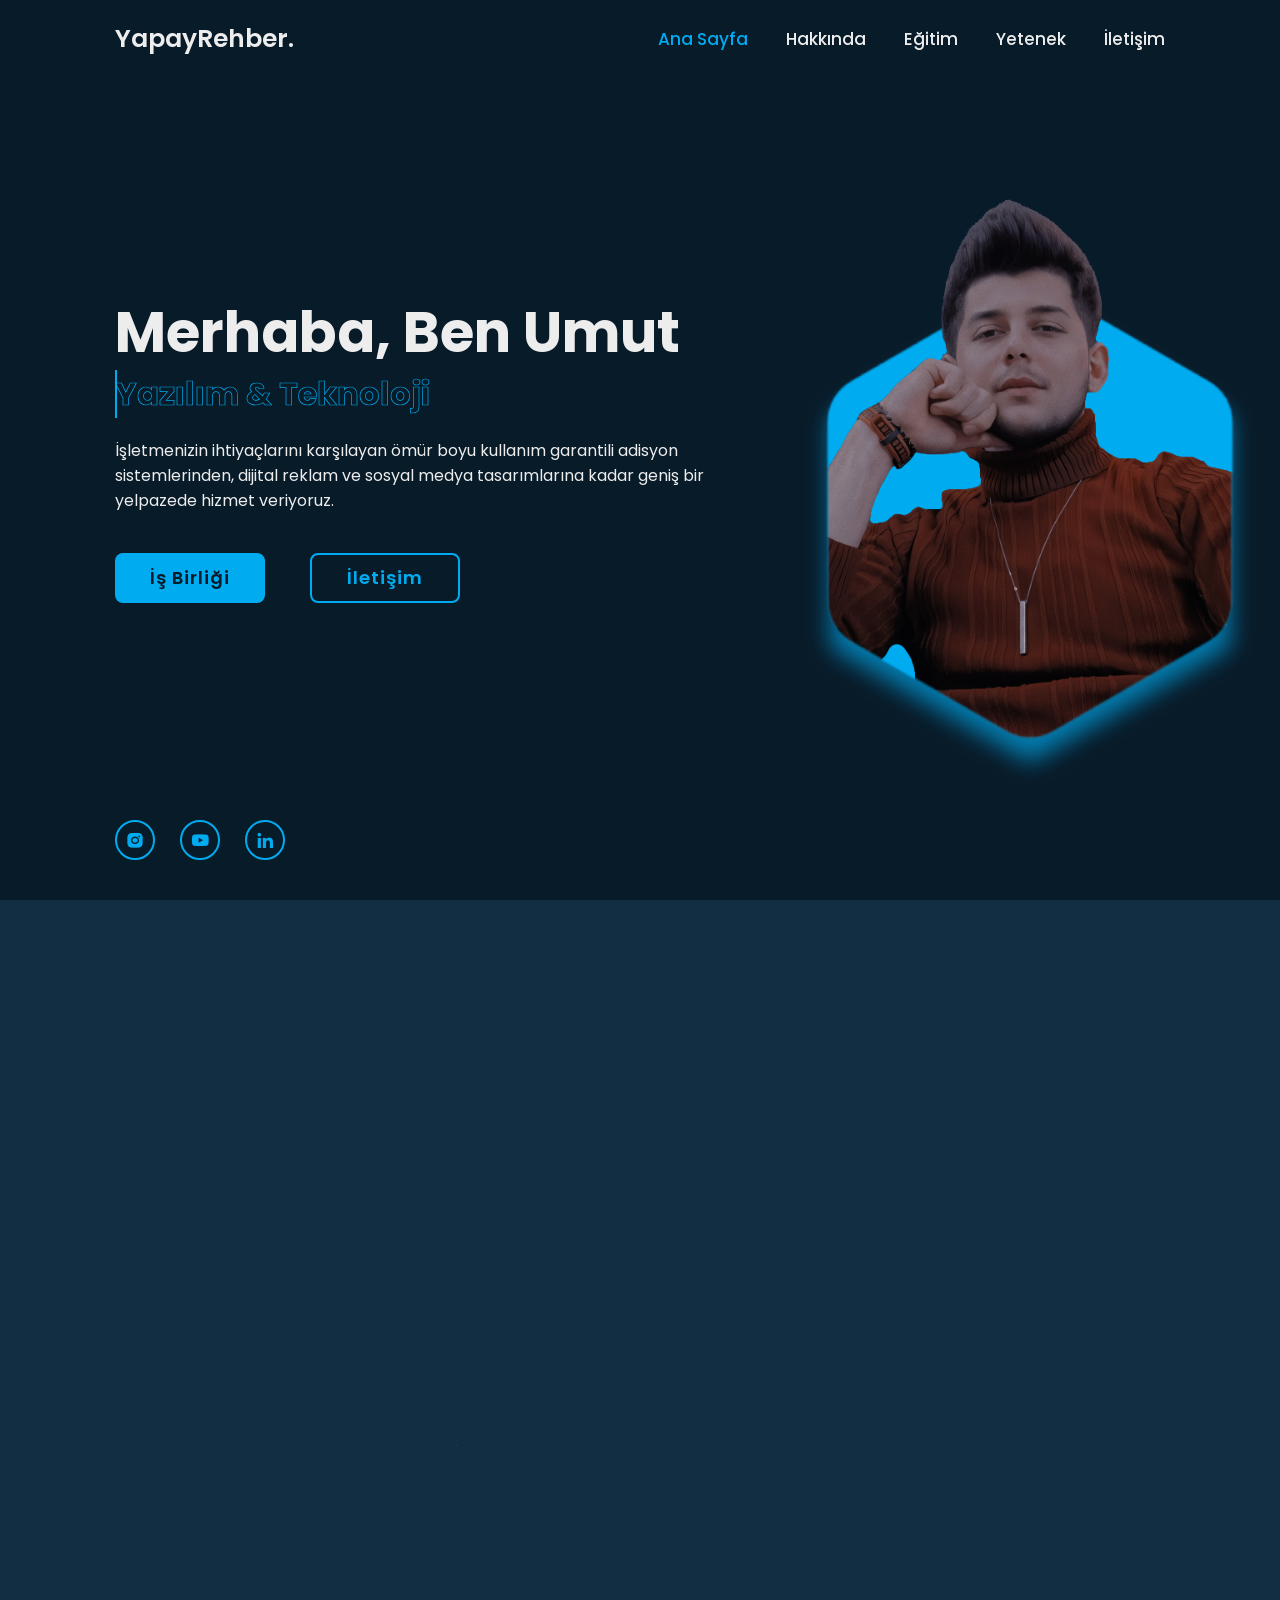
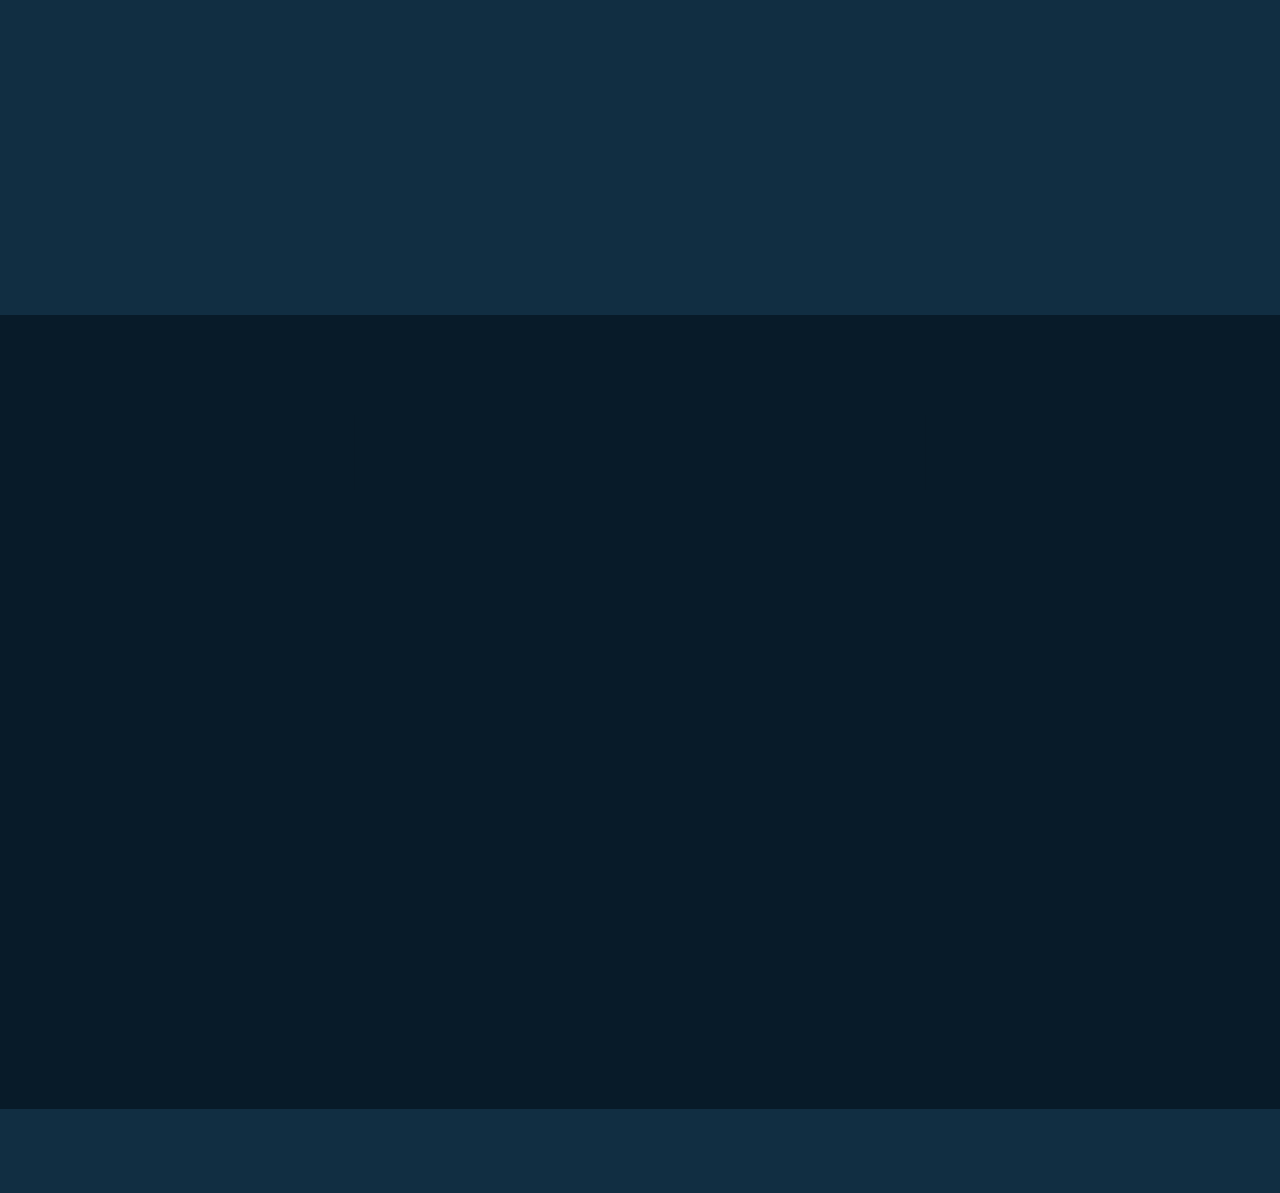
<file: index.html>
<!DOCTYPE html>
<html lang="en">

<head>
    <meta charset="UTF-8">
    <meta http-equiv="X-UA-Compatible" content="IE=edge">
    <meta name="viewport" content="width=device-width, initial-scale=1.0">
    <title> Yapay Rehber | Yazılım ve Teknoloji </title>

    <link rel="stylesheet" href="style.css">

    <!-- İconlar -->
    <link rel="stylesheet" href="https://unpkg.com/boxicons@2.1.4/css/boxicons.min.css">
</head>


<body>
    <!-- Menü Bar Tasarımı -->
    <header class="header">
        <a href="#" class="logo">YapayRehber.<span class="animate" style="--i:1;"></span></a>

        <div class="bx bx-menu" id="menu-icon"><span class="animate" style="--i:2;"></span></div>

        <nav class="navbar">
            <a href="#home" class="active">Ana Sayfa</a>
            <a href="#about">Hakkında</a>
            <a href="#education">Eğitim</a>
            <a href="#skills">Yetenek</a>
            <a href="#contact">İletişim</a>

            <span class="active-nav"></span>
            <span class="animate" style="--i:2;"></span>
        </nav>
    </header>

    <!-- Giriş Sayfası Tasarımı --> 
    <section class="home show-animate" id="home">
        <div class="home-content">
            <h1>Merhaba, Ben <span>Umut</span><span class="animate" style="--i:2;"></span></h1>
            <div class="text-animate">
                <h3>Yazılım & Teknoloji</h3>
                <span class="animate" style="--i:3;"></span>
            </div>
            <p>İşletmenizin ihtiyaçlarını karşılayan ömür boyu kullanım garantili adisyon sistemlerinden, dijital reklam ve sosyal medya tasarımlarına kadar geniş bir yelpazede hizmet veriyoruz. </p>
            <span class="animate" style="--i:4;"></span>
            </p>

            <div class="btn-box">
                <a href="menu.html" class="btn">İş Birliği</a>
                <a href="#contact" class="btn">İletişim</a>
                <span class="animate" style="--i:5;"></span>
            </div>
        </div>

        <div class="home-sci">
            <a href="#"><i class='bx bxl-instagram-alt'></i></a>
            <a href="#"><i class='bx bxl-youtube'></i></a>
            <a href="#"><i class="bx bxl-linkedin"></i></a>  
            <span class="animate" style="--i:6;"></span>          
        </div>

        <div class="home-imgHover"></div>
        <span class="animate home-img" style="--i:7;"></span>
    </section>


    <!-- Hakkında Sayfası Tasarımı -->
    <section class="about" id="about">
        <h2 class="heading">Ben <span>Kimim?</span><span class="animate scroll" style="--i:1;"></span></h2>

        <div class="about-img">
            <img src="hakkında.png" alt="">
            <span class="circle-spin"></span>
            <span class="animate scroll" style="--i:2;"></span>
        </div>

        <div class="about-content">
            <h3>Yazılım & Teknoloji Rehberi<span class="animate scroll" style="--i:3;"></span></h3>
            <p>"Sektörünüze Özel Dijital Çözümler ve Tasarımlar"
                İşletmenizin ihtiyaçlarını karşılayan ömür boyu kullanım garantili adisyon sistemlerinden, dijital reklam ve sosyal medya tasarımlarına kadar
                geniş bir yelpazede hizmet veriyoruz. Restoran, cafe, oyun salonları gibi işletmelere özel sipariş ve stok takibi, personel kontrolü, detaylı
                raporlama sistemleri sunarak işinizi daha verimli hale getiriyoruz. Ayrıca işletmenizin görünürlüğünü artıran ilan, kartvizit, broşür, menü ve
                katalog tasarımları ile markanızı güçlendirmeye yardımcı oluyoruz. Web sitesi kurulumları, sosyal medya içerikleri ve yaratıcı dijital reklam
                çözümlerimizle işletmenizi her alanda öne çıkarıyoruz.
                <span class="animate scroll" style="--i:4;"></span>
            </p>

            <div class="btn-box btns">
                <a href="#" class="btn">Oku</a>
                <span class="animate scroll" style="--i:5;"></span>
            </div>
        </div>
    </section>

     <!-- Yolculuğum Sayfası Tasarımı -->
    <section class="education" id="education">
        <h2 class="heading">Benim <span>Yolculuğum</span><span class="animate scroll" style="--i:1;"></span></h2>

        <div class="education-row">
            <div class="education-column">
                <h3 class="title">Eğitimim<span class="animate scroll" style="--i:2;"></span></h3>

                <div class="education-box">
                    <div class="education-content">
                        <div class="content">
                            <div class="year"><i class="bx bxs-calendar"></i> 2021 - 2022</div>
                            <h3>YouTube</h3>
                            <p>YouTube, benim için yazılım ve teknoloji dünyasına dair öğrendiğim her şeyin temelini oluşturan bir platform. Kendi yol haritamı
                                ve nasıl ilerlemem gerektiğine karar verdiğim ve işe başladığım kısım. </p>
                        </div>
                    </div>

                    <div class="education-content">
                        <div class="content">
                            <div class="year"><i class="bx bxs-calendar"></i> 2022 - 2023</div>
                            <h3>BTK Akademi</h3>
                            <p>BTK Akademi, bilgi teknolojileri ve iletişim alanında kapsamlı bir eğitim kaynağı sunuyor. Bu platformda sunduğu ücretsiz ve sertifikalı
                                 kurslarla, yazılım geliştirme becerilerimi pekiştirdim.</p>
                        </div>
                    </div>

                    <div class="education-content">
                        <div class="content">
                            <div class="year"><i class="bx bxs-calendar"></i> 2023 - 2024</div>
                            <h3>Bağımsız Kurslar</h3>
                            <p>Bağımsız kurslar, yazılım ve teknoloji alanındaki bilgi ve becerilerimi derinleştirmek için önemli bir kaynak oldu. Udemy, Coursera ve benzeri 
                                platformlarda yer alan kurslarla, yeni diller ve teknolojiler öğrenerek kendimi sürekli geliştirdim.</p>
                        </div>
                    </div>
                    <span class="animate scroll" style="--i:3;"></span>
                </div>
            </div>


            <div class="education-column">
                <h3 class="title">Deneyimlerim<span class="animate scroll" style="--i:4;"></span></h3>

                <div class="education-box">
                    <div class="education-content">
                        <div class="content">
                            <div class="year"><i class="bx bxs-calendar"></i> 2021 - 2022</div>
                            <h3>Programla Dilleri</h3>
                            <p>Yazılım geliştirme yolculuğumda Python, HTML ve Java gibi dillerle derinlemesine çalıştım. Python ile veri analizi ve otomasyon projeleri
                                 geliştirirken, HTML ile etkileyici ve kullanıcı dostu web sayfaları oluşturdum.</p>
                        </div>
                    </div>

                    <div class="education-content">
                        <div class="content">
                            <div class="year"><i class="bx bxs-calendar"></i> 2022 - 2023</div>
                            <h3>Reklam & Tasarım</h3>
                            <p>Reklam ve tasarım alanında, yaratıcı projeler geliştirmek için çeşitli araçlar kullandım. Grafik tasarım yazılımları ile etkileyici görseller
                                 oluştururken, kullanıcı deneyimini ön planda tutarak markaların ihtiyaçlarına yönelik çözümler sundum. </p>
                        </div>
                    </div>

                    <div class="education-content">
                        <div class="content">
                            <div class="year"><i class="bx bxs-calendar"></i> 2023 - 2024</div>
                            <h3>Mobil | Web Geliştirici</h3>
                            <p>Dinamik ve kullanıcı dostu uygulamalar oluşturmak için çeşitli teknolojilerle çalıştım. Mevcut sistemlere yeni işlevsellik eklemek ve 
                                yazılım projelerinde genişletilebilirlik sağlamak için özelleştirilmiş modüller tasarladım.</p>
                        </div>
                    </div>
                    <span class="animate scroll" style="--i:5;"></span>
                </div>
            </div>
        </div>

    </section>

    <!-- Derecem Sayfası Tasarımı -->
    <section class="skills" id="skills">
        <h2 class="heading">Yetki <span>Alanlarım</span><span class="animate scroll" style="--i:1;"></span></h2>
        <div class="skills-row">
            <div class="skills-column">
                <h3 class="title">Porgramlama Dilleri<span class="animate scroll" style="--i:2;"></span></h3>

                <div class=" skills-box">
                    <div class="skills-content">
                        <div class="progress">
                            <h3>Python <span>%90</span></h3>
                            <div class="bar"><span></span></div>
                        </div>

                        <div class="progress">
                            <h3>Html | Css | Java<span>%75</span></h3>
                            <div class="bar"><span></span></div>
                        </div>

                        <div class="progress">
                            <h3>Kotlin <span>%70</span></h3>
                            <div class="bar"><span></span></div>
                        </div>

                        <div class="progress">
                            <h3>C | C# | C++ <span>%50</span></h3>
                            <div class="bar"><span></span></div>
                        </div>
                    </div>
                    <span class="animate scroll" style="--i:3;"></span>
                </div>
            </div>

            <div class="skills-column">
                <h3 class="title">Proje Tabanlı<span class="animate scroll" style="--i:4;"></span></h3>

                <div class=" skills-box">
                    <div class="skills-content">
                        <div class="progress">
                            <h3>Reklam & Tasarım<span>%96</span></h3>
                            <div class="bar"><span></span></div>
                        </div>

                        <div class="progress">
                            <h3>Video Edit<span>%83</span></h3>
                            <div class="bar"><span></span></div>
                        </div>

                        <div class="progress">
                            <h3>YouTube<span>%92</span></h3>
                            <div class="bar"><span></span></div>
                        </div>

                        <div class="progress">
                            <h3>Mobil & Web Geliştirici<span>%85</span></h3>
                            <div class="bar"><span></span></div>
                        </div>
                    </div>
                    <span class="animate scroll" style="--i:5;"></span>
                </div>
            </div>

        </div>
    </section>

    <!--  İletişim sayfası   -->
    <section class="contact" id="contact">
        <h2 class="heading">Benimle <span>İletişime Geç!</span><span class="animate scroll" style="--i:1;"></span></h2>

        <form action="#">
            <div class="input-box">
                <div class="input-field">
                    <input type="text" placeholder="Ad-Soyad" required>
                    <span class="focus"></span>
                </div>
                <div class="input-field">
                    <input type="text" placeholder="Adres" required>
                    <span class="focus"></span>
                </div>
                <span class="animate scroll" style="--i:2;"></span>
            </div>
            <div class="input-box">
                <div class="input-field">
                    <input type="number" placeholder="Telefon" required>
                    <span class="focus"></span>
                </div>
                <div class="input-field">
                    <input type="text" placeholder="E-Posta" required>
                    <span class="focus"></span>
                </div>
                <span class="animate scroll" style="--i:3;"></span>
            </div>

            <div class="textarea-field">
                <textarea name="" id="" cols="30" rows="10" placeholder="E-Posta Gönderin: ' rehberpos@gmail.com '" required></textarea>
                <span class="focus"></span>
                <span class="animate scroll" style="--i:4;"></span>
            </div>

            <div class="btn-box btns">
                <button type="sumbit" class="btn">Gönder</button>
                <span class="animate scroll" style="--i:5;"></span>
            </div>
        </form>
    </section>

    <!--  alt bar  -->
    <footer  class="footer">
        <div class="footer-text">
            <p>Tüm Hakları Saklıdır. &copy; 2025 Yapay Rehber | www.yapayrehber.com</p>

            <span class="animate scroll" style="--i:1;"></span>
        </div>
        <div class="footer-iconTop">
            <a href="#"><i class="bx bx-up-arrow-alt"></i></a>

            <span class="animate scroll" style="--i:3;"></span>
        </div>

    </footer>

    <script src="scrip.js"></script>

</body>
</html>
</file>
<file: style.css>
@import url("https://fonts.googleapis.com/css2?family=Poppins:wght@300;400;500;600;700;800;900&display=swap");

* {
    margin: 0;
    padding: 0;
    box-sizing: border-box;
    text-decoration: none;
    border: none;
    outline: none;
    scroll-behavior: smooth;
    font-family: "Poppins", "sans-serif";
}

:root {
    --bg-color: #081b29;
    --second-bg-color: #112e42;
    --text-color: #ededed;
    --mainicolor: #00abf0;
}

html {
    font-size: 62.5%;
    overflow-x: hidden;
}

body {
    background: var(--bg-color);
    color: var(--text-color);
}

.header {
    position: fixed;
    top: 0;
    left: 0;
    width: 100%;
    padding: 2rem 9%;
    background: transparent;
    display: flex;
    justify-content: space-between;
    align-items: center;
    z-index: 100;
    transition: .3s;
}

.header.sticky {
    background: var(--bg-color);
}   

.logo {
    position: relative;
    font-size: 2.5rem;
    color: var(--text-color);
    font-weight: 600;
}
.navbar {
    position: relative;
}

.navbar a {
    font-size: 1.7rem;
    color: var(--text-color);
    font-weight: 500;
    margin-left: 3.5rem;
    transition: .3s;
}

.navbar a:hover,
.navbar a.active {
    color: var(--mainicolor);
}

#menu-icon {
    position: relative;
    font-size: 3.6rem;
    color: var(--text-color);
    cursor: pointer;
    display: none;
}

section {
    min-height: 100vh;
    padding: 10rem 9% 2rem;
}

/* Giriş sayfası  */
.home {
    display: flex;
    align-items: center;
    padding: 0 9%;
    background: url(home.png) no-repeat;
    background-size: cover;
    background-position: center;
}

.home-content {
    max-width: 60rem;
    z-index: 99;
}

.home-content h1 {
    position: relative;
    display: inline-block;
    font-size: 5.6rem;
    font-weight: 700;
    line-height: 1.3;
}

.home-content h1 span {
    color: var(--text-color);
}

.home-content .text-animate {
    position: relative;
    width: 32.8rem;
}

.home-content .text-animate h3 {
    font-size: 3.2rem;
    font-weight: 700;
    color: transparent;
    -webkit-text-stroke: .7px var(--mainicolor);
    background-image: linear-gradient(var(--mainicolor), var(--mainicolor));
    background-repeat: no-repeat;
    -webkit-background-clip: text;
    background-position: -33rem 0;

}
.home.show-animate .home-content .text-animate h3 {
    animation: homeBgText 6s linear infinite;
    animation-delay: 2s;
}

.home-content .text-animate h3::before {
    content: "";
    position: absolute;
    top: 0%;
    left: 0%;
    width: 0%;
    height: 100%;
    border-right: 2px solid var(--mainicolor);
    z-index: -1;
}

.home.show-animate .home-content .text-animate h3::before {
    animation: homeCursorText 6s linear infinite;
    animation-delay: 2s;
}

.home-content p {
    position: relative;
    font-size: 1.6rem;
    margin: 2rem 0 4rem;
}

.btn-box {
    position: relative;
    display: flex;
    justify-content: space-between;
    width: 34.5rem;
    height: 5rem;
}

/* Butonlar */
.btn-box .btn {
    position: relative;
    display: inline-flex;
    justify-content: center;
    align-items: center;
    width: 15rem; 
    height: 100%;
    background: var(--mainicolor);
    border: .2rem solid var(--mainicolor);
    border-radius: .8rem;
    font-size: 1.8rem;
    font-weight: 600;
    letter-spacing: .1rem;
    color: var(--bg-color);
    z-index: 1;
    overflow: hidden;
    transition: .5s;
}

.btn-box .btn:hover {
    color: var(--mainicolor);
}

.btn-box .btn:nth-child(1) { 
    background: var(--mainicolor);
    color: var(--bg-color); 
    border: .2rem solid var(--mainicolor);
}

.btn-box .btn:nth-child(1):hover {
    color: var(--mainicolor); 
    background: var(--bg-color); 
}

.btn-box .btn:nth-child(2) {
    background: transparent;
    color: var(--mainicolor); 
    border: .2rem solid var(--mainicolor);
}

.btn-box .btn:nth-child(2):hover {
    color: var(--mainicolor);
    background: var(--mainicolor);
}

.btn-box .btn::before {
    content: "";
    position: absolute;
    top: 0;
    left: 0;
    width: 100%;
    height: 100%;
    background: var(--bg-color);    
    z-index: -1;
    transition: .5s;
    transform: scaleX(0);
    transform-origin: left;
}

.btn-box .btn:hover::before {
    transform: scaleX(1);
}

.home-sci {
    position: absolute;
    bottom: 4rem;
    width: 170px;
    display: flex;
    justify-content: space-between;
}

.home-sci a {
    position: relative;
    display: inline-flex;
    justify-content: center;
    align-items: center;
    width: 40px;
    height: 40px;
    background: transparent;
    border: .2rem solid var(--mainicolor);
    border-radius: 50%;
    font-size: 20px;
    color: var(--mainicolor);
    z-index: 1;
    overflow: hidden;
    transition: .5s;
}

.home-sci a:hover {
    color: var(--bg-color);
}

.home-sci a::before {
    content: "";
    position: absolute;
    top: 0;
    left: 0;
    width: 0;
    height: 100%;
    background:var(--mainicolor);
    z-index: -1;
    transition: .5s;
}

.home-sci a:hover::before {
    width: 100%;
}

.home-imgHover {
    position: absolute;
    top: 0;
    right: 0;
    width: 45%;
    height: 100%;
    background: transparent;
    transition: 3s;
}

.home-imgHover:hover {
    background: var(--bg-color);
    opacity: .8;
}

/* Hakkında sayfası  */
.about {
    display: flex;
    justify-content: center;
    align-items: center;
    flex-direction: column;
    gap: 2rem;
    background:var(--second-bg-color);
    padding-bottom: 6rem;
}

.heading  {
    position: relative;
    font-size: 5rem;
    margin-bottom: 3rem;
    text-align: center;
}

span {
    color: var(--mainicolor);
}

.about-img {
    position: relative;
    width: 25rem;
    height: 25rem;
    border-radius: 50%;
    display: flex;
    justify-content: center;
    align-items: center;
}

.about-img img {
    width: 90%;
    border-radius: 50%;
    border: .2rem solid var(--mainicolor);
}

.about-img .circle-spin {
    position: absolute;
    top: 50%;
    left: 50%;
    transform: translate(-50%, -50%) rotate(0);
    width: 100%;
    height: 100%;
    border-radius: 50%;
    border-top: .2rem solid var(--second-bg-color);
    border-bottom: .2rem solid var(--second-bg-color);
    border-left: .2rem solid var(--mainicolor);
    border-right: .2rem solid var(--mainicolor);
    animation: aboutSpinner 8s linear infinite;
}

.about-content {
    text-align: center;
}

.about-content h3 {
    position: relative;
    display: inline-block;
    font-size: 2.6rem;
}

.about-content p {
    position: relative;
    font-size: 1.6rem;
    margin: 2rem 0 3rem;
}

.btn-box.btns {
    display: inline-block;
    width: 15rem;
}

.btn-box.btns a::before {
    background: var(--second-bg-color);
}


/* Yolculuğum sayfası  */
.education {
    display: flex;
    justify-content: center;
    align-items: center;
    flex-direction: column;
    min-height: auto;
    padding-bottom: 5rem;
}

.education .education-row {
    display: flex;
    flex-wrap: wrap;
    gap: 5rem;
}

.education-row .education-column {
    flex: 1 1 40rem;
}

.education-column .title {
    position: relative;
    display: inline-block;
    font-size: 2.5rem;
    margin: 0 0 1.5rem 2rem;
}

.education-column .education-box {
    position: relative;
    border-left: .2rem solid var(--mainicolor);
}

.education-box .education-content {
    position: relative;
    padding-left: 2rem;
}

.education-box .education-content::before {
    content: "";
    position: absolute;
    top: 0;
    left: -1.1rem;
    width: 2rem;
    height: 2rem;
    background: var(--mainicolor);
    border-radius: 50%;
}

.education-content .content {
    position: relative;
    padding: 1.5rem;
    border: .2rem solid var(--mainicolor);
    border-radius: .6rem;
    margin-bottom: 2rem;
    overflow: hidden;
}

.education-content .content::before {
    content: "";
    position: absolute;
    top: 0;
    left: 0;
    width: 0;
    height: 100%;
    background: var(--second-bg-color);
    z-index: -1;
    transition: .5s;
}

.education-content .content:hover::before {
    width: 100%;
}

.education-content .content .year {
    font-size: 1.5rem;
    color: var(--mainicolor);
    padding-bottom: .5rem;
}

.education-content .content .year i {
    padding-right: .5rem;
}

.education-content .content h3 {
    font-size: 2rem;
}

.education-content .content p {
    font-size: 1.6rem;
    padding-top: .5rem;
}

/* Derecem sayfası  */
.skills {
    min-height: auto;
    padding-bottom: 7rem;
    background: var(--second-bg-color);
}

.skills h2 {
    display: inline-block;
    left: 50%;
    transform: translateX(-50%);
}
.skills .skills-row {
    display: flex;
    flex-wrap: wrap;
    gap: 5rem;
}

.skills-row .skills-column {
    flex: 1 1 40rem;
}

.skills-column .title{
    position: relative;
    display: inline-block;
    font-size: 2.5rem;
    margin: 0 0 1.5rem;
}
.skills-column .skills-box {
    position: relative;
}


.skills-box .skills-content {
    position: relative;
    border: .2rem solid var(--mainicolor);
    border-radius: .6rem;
    padding: .5rem 1.5rem;
    z-index: 1;
    overflow: hidden;
}

.skills-box .skills-content::before{
    content: "";
    position: absolute;
    top: 0;
    left: 0;
    width: 0;
    height: 100%;
    background: var(--bg-color);
    z-index: -1;
    transition: .5s;
}
.skills-box .skills-content:hover::before {
    width: 100%;
}

.skills-content .progress {
    padding: 1rem 0;
}

.skills-content .progress h3{
    font-size: 1.7rem;
    display: flex;
    justify-content: space-between;
}

.skills-content .progress h3 span {
    color: var(--text-color);
}

.skills-content .progress .bar {
    height: 2.5rem;
    border-radius: .6rem;
    border: .2rem solid var(--mainicolor);
    padding: .5rem;
    margin: 1rem 0;
}
.skills-content .progress .bar span {
    display: block;
    height: 100%;
    border-radius: .3rem;
    background: var(--mainicolor);
}

.skills-column:nth-child(1) .skills-content .progress:nth-child(1) .bar span {
    width: 90%;
}
.skills-column:nth-child(1) .skills-content .progress:nth-child(2) .bar span {
    width: 75%;
}
.skills-column:nth-child(1) .skills-content .progress:nth-child(3) .bar span {
    width: 70%;
}
.skills-column:nth-child(1) .skills-content .progress:nth-child(4) .bar span {
    width: 50%;
}

.skills-column:nth-child(2) .skills-content .progress:nth-child(1) .bar span {
    width: 96%;
}
.skills-column:nth-child(2) .skills-content .progress:nth-child(2) .bar span {
    width: 83%;
}
.skills-column:nth-child(2) .skills-content .progress:nth-child(3) .bar span {
    width: 92%;
}
.skills-column:nth-child(2) .skills-content .progress:nth-child(4) .bar span {
    width: 85%;
}


/* İletişim sayfası  */

.contact {
    min-height: auto;
    padding-bottom: 7rem;
}

.contact h2 {
    display: inline-block;
    left: 50%;
    transform: translateX(-50%);
}
.contact form {
    max-width: 70rem;
    margin: 0 auto;
    text-align: center;
}

.contact form .input-box {
    position: relative;
    display: flex;
    justify-content: space-between;
    flex-wrap: wrap;
}

.contact form .input-box .input-field {
    position: relative;
    width: 49%;
    margin: .8rem 0;
}

.contact form .input-box .input-field input,
.contact form .textarea-field textarea {
    width: 100%;
    height: 100%;
    padding: 1.5rem;
    font-size: 1.6rem;
    color: var(--text-color);
    background: transparent;
    border-radius: .6rem;
    border: .2rem solid var(--mainicolor);
}

.contact form .he-box .input-field input::placeholder,
.contact form .textarea-field textarea::placeholder {
    color: var(--text-color);
}

.contact form .focus {
    position: absolute;
    top: 0;
    left: 0;
    width: 0;
    height: 100%;
    background: var(--second-bg-color);
    border-radius: .6rem;
    z-index: -1;
    transition: .5s;
}

.contact form .input-box .input-field input:focus.focus,
.contact form .input-box .input-field input:valid.focus,
.contact form .textarea-field textarea:focus.focus,
.contact form .textarea-field textarea:valid.focus{
    width: 100%;
}

.contact form .textarea-field {
    position: relative;
    margin: .8rem 0 2.7rem;
    display: flex;
}

.contact form .textarea-field textarea {
    resize: none;
}

.contact form .btn-box.btns .btn {
    cursor: pointer;
}


/* <!--  alt bar  --> */
.footer {
    display: flex;
    justify-content: space-between;
    align-items: center;
    flex-wrap: wrap;
    padding: 2rem 9%;
    background: var(--second-bg-color);
}

.footer-text,
.footer-iconTop {
    position: relative;
}

.footer-text p {
    font-size: 1.6rem;
}

.footer-iconTop a {
    position: relative;
    display: inline-flex;
    justify-content: center;
    align-items: center;
    padding: .8rem;
    background: var(--mainicolor);
    border: .2rem solid var(--mainicolor);
    border-radius: .6rem;
    z-index: 1;
    overflow: hidden;
}

.footer-iconTop a::before{
    content: "";
    position: absolute;
    top: 0;
    left: 0;
    width: 0;
    height: 100%;
    background: var(--second-bg-color);
    z-index: -1;
    transition: .5s;
}
.footer-iconTop a:hover::before{
    width: 100%;
}

.footer-iconTop a i{
    font-size: 2.4rem;
    color: var(--bg-color);
    transition: .5s;
}

.footer-iconTop a:hover i{
    color: var(--mainicolor);
}


/* anımation reload and scroll  */
.animate {
    position: absolute;
    top: 0%;
    right: 0;
    width: 100%;
    height: 100%;
    background-color: var(--bg-color);
    z-index: 98;
}
.animate.home-img {
    width: 50%;
}

.logo .animate,
.navbar .animate,
#menu-icon .animate,
.home.show-animate .animate {
    animation: showRight 1s ease forwards;
    animation-delay: calc(.3s * var(--i));
}
.animate.scroll {
    transition: 1s ease;
    transition-delay:calc(.3s / var(--i)) ;
    animation: none;
}

section:nth-child(odd) .animate.scroll,
.footer .animate.animate.scroll {
    background: var(--second-bg-color);
}

.education .education-box .animate.scroll {
    width: 105%;
}

.about.show-animate .animate.scroll,
.education.show-animate .animate.scroll,
.skills.show-animate .animate.scroll,
.contact.show-animate .animate.scroll,
.footer.show-animate .animate.scroll{
    transition-delay: calc(.3s * var(--i));
    width: 0;
}

/* breakpoints */
@media (max-width: 1200px) {
    html {
        font: 55%;
    }
}

@media (max-width: 991px) {
    .header {
        padding: 2rem 4%;
    }

    section {
        padding: 10rem 4% 2rem;
    }

    .home {
        padding: 0 4%;
    }

    .footer {
        padding: 2rem 4%;
    }
}

@media (max-width: 850px) {
    .animate.home-img {
        width: 55%;
    }
}

@media (max-width: 768px) {
    .header {
        background: var(--bg-color);
    }
    #menu-icon {
        display: block;
    }
    .navbar {
        position: absolute;
        top: 100%;
        left: -100%;
        width: 100%;
        padding: 1rem 4%;
        background: var(--mainicolor);
        box-shadow: 0 .5rem 1rem rgb(0, 0, 0, .2);
        z-index: -1;
        transition: .25s ease;
        transition-delay: .25s;
    }
    .navbar.active {
        left: 0;
        transition-delay: 0s;
    }
    .navbar .active-nav {
        position: absolute;
        top: 0;
        left: -100%;
        width: 100%;
        height: 100%;
        background: var(--bg-color);
        border-top: .1rem solid rgb(0, 0, 0, .2);
        z-index: -1;
        transition: .25s ease;
        transition-delay: 0s;
    }
    .navbar.active .active-nav {
        left: 0;
        transition-delay: .25s;

    }
    .navbar a{
        display: block;
        font-size: 2rem;
        margin: 3rem 0;
        transform: translate(-20rem);
        transition: .25s ease;
        transition-delay: 0s;
    }
    .navbar.active a {
        transform: translateX(0);
        transition-delay: .25s;
    }
    .home-imgHover {
        pointer-events: none;
        background: var(--bg-color);
        opacity: .6;
    }
}

@media (max-width: 520px) {
    html {
        font-size: 50%;
    }
    .home-content h1 {
        display: flex;
        flex-direction: column;
    }   
    .home-sci {
        width: 160px;
    }
    .home-sci a{
        width: 38px;
        height: 38px;
    }
}

@media (max-width: 462px) {
    .home-content h1 {
        font-size: 5.2rem;
    }   
    .education {
        padding: 10rem 4% 5rem 5%;
    }
    .contact form .input-box .input-field {
        width: 100%;
    }
    .footer {
        flex-direction: column-reverse;
    }
    .footer p {
        margin-top: 2rem;
        text-align: center;
    }
}

@media (max-width: 371px) {
    .home {
        justify-content: center;
    }
    .home-content {
        display: flex;
        align-items: center;
        flex-direction: column;
        text-align: center;
    }
    .home-content h1 {
        font-size: 5rem;
    }
}

/* keyframes anımatıons */
@keyframes homeBgText {
    0%,
    10%,
    100% {
        background-position: -33rem 0;
    }

    65%,
    85% {
        background-position:0 0;
    }
}

@keyframes homeCursorText {
    0%,
    10%,
    100% {
        width: 0;
    }

    65%,
    78%,
    85% {
        width: 100%;
        opacity: 1;
    }

    75%,
    81% {
        opacity: 0;
    }
}

@keyframes aboutSpinner {
    100% {
        transform: translate(-50%,-50%) rotate(360deg);
    }
}


@keyframes showRight {
    100% {
        width: 0;
    }
}
</file>
